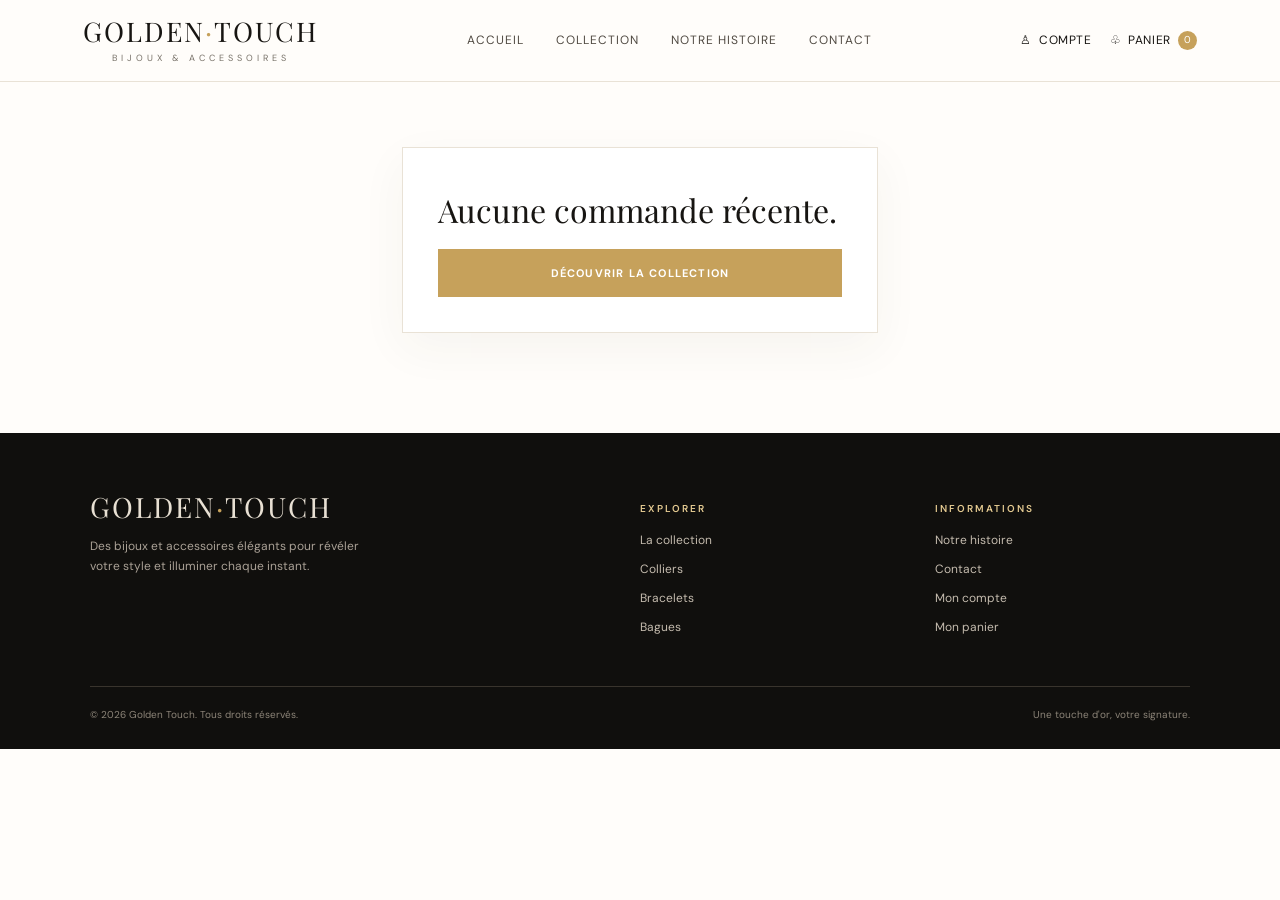
<file: confirmation.html>
<!doctype html><html lang="fr"><head><meta charset="utf-8"><meta name="viewport" content="width=device-width,initial-scale=1"><title>Confirmation — Golden Touch</title><link href="https://fonts.googleapis.com/css2?family=DM+Sans:wght@400;500;600;700&family=Playfair+Display:wght@500;600;700&display=swap" rel="stylesheet"><link rel="stylesheet" href="style.css"><link rel="preconnect" href="https://images.unsplash.com"><link rel="preconnect" href="https://fonts.googleapis.com"><link rel="preconnect" href="https://fonts.gstatic.com" crossorigin></head><body><div id="app-header"></div><main><section class="form-wrap"><div class="form-card" id="confirmation-content"><p>Chargement…</p></div></section></main><div id="app-footer"></div><script defer src="app.js"></script></body></html>
</file>
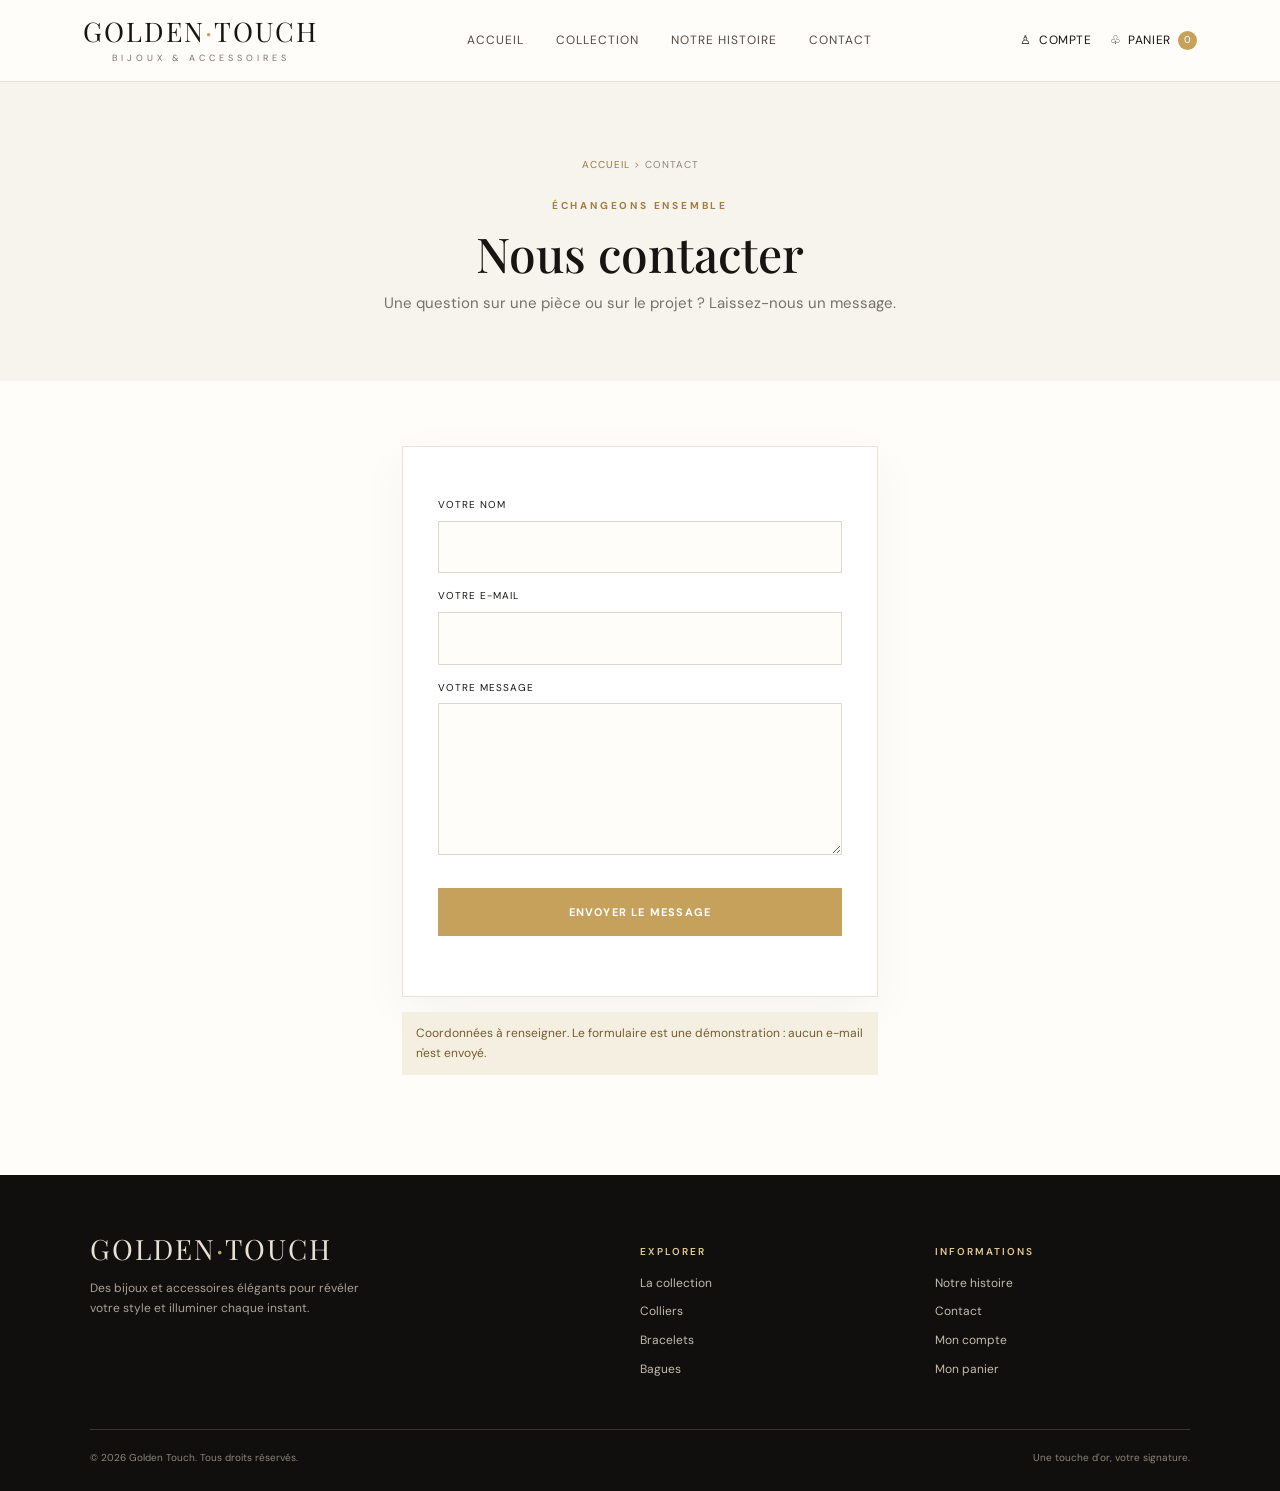
<file: contact.html>
<!doctype html><html lang="fr"><head><meta charset="utf-8"><meta name="viewport" content="width=device-width,initial-scale=1"><title>Contact — Golden Touch</title><link href="https://fonts.googleapis.com/css2?family=DM+Sans:wght@400;500;600;700&family=Playfair+Display:wght@500;600;700&display=swap" rel="stylesheet"><link rel="stylesheet" href="style.css"><link rel="preconnect" href="https://images.unsplash.com"><link rel="preconnect" href="https://fonts.googleapis.com"><link rel="preconnect" href="https://fonts.gstatic.com" crossorigin></head><body><div id="app-header"></div><main><section class="page-intro"><div class="breadcrumb"><a href="index.html">Accueil</a> &gt; Contact</div><span class="eyebrow">ÉCHANGEONS ENSEMBLE</span><h1>Nous contacter</h1><p>Une question sur une pièce ou sur le projet ? Laissez-nous un message.</p></section><div class="form-wrap"><form id="contact-form" class="form-card"><div class="field"><label>Votre nom</label><input required name="name"></div><div class="field"><label>Votre e-mail</label><input required type="email" name="email"></div><div class="field"><label>Votre message</label><textarea required rows="5" name="message"></textarea></div><button class="btn btn-gold">Envoyer le message</button><p id="contact-message" class="message" role="status"></p></form><div class="notice">Coordonnées à renseigner. Le formulaire est une démonstration : aucun e-mail n'est envoyé.</div></div></main><div id="app-footer"></div><script defer src="app.js"></script></body></html>
</file>
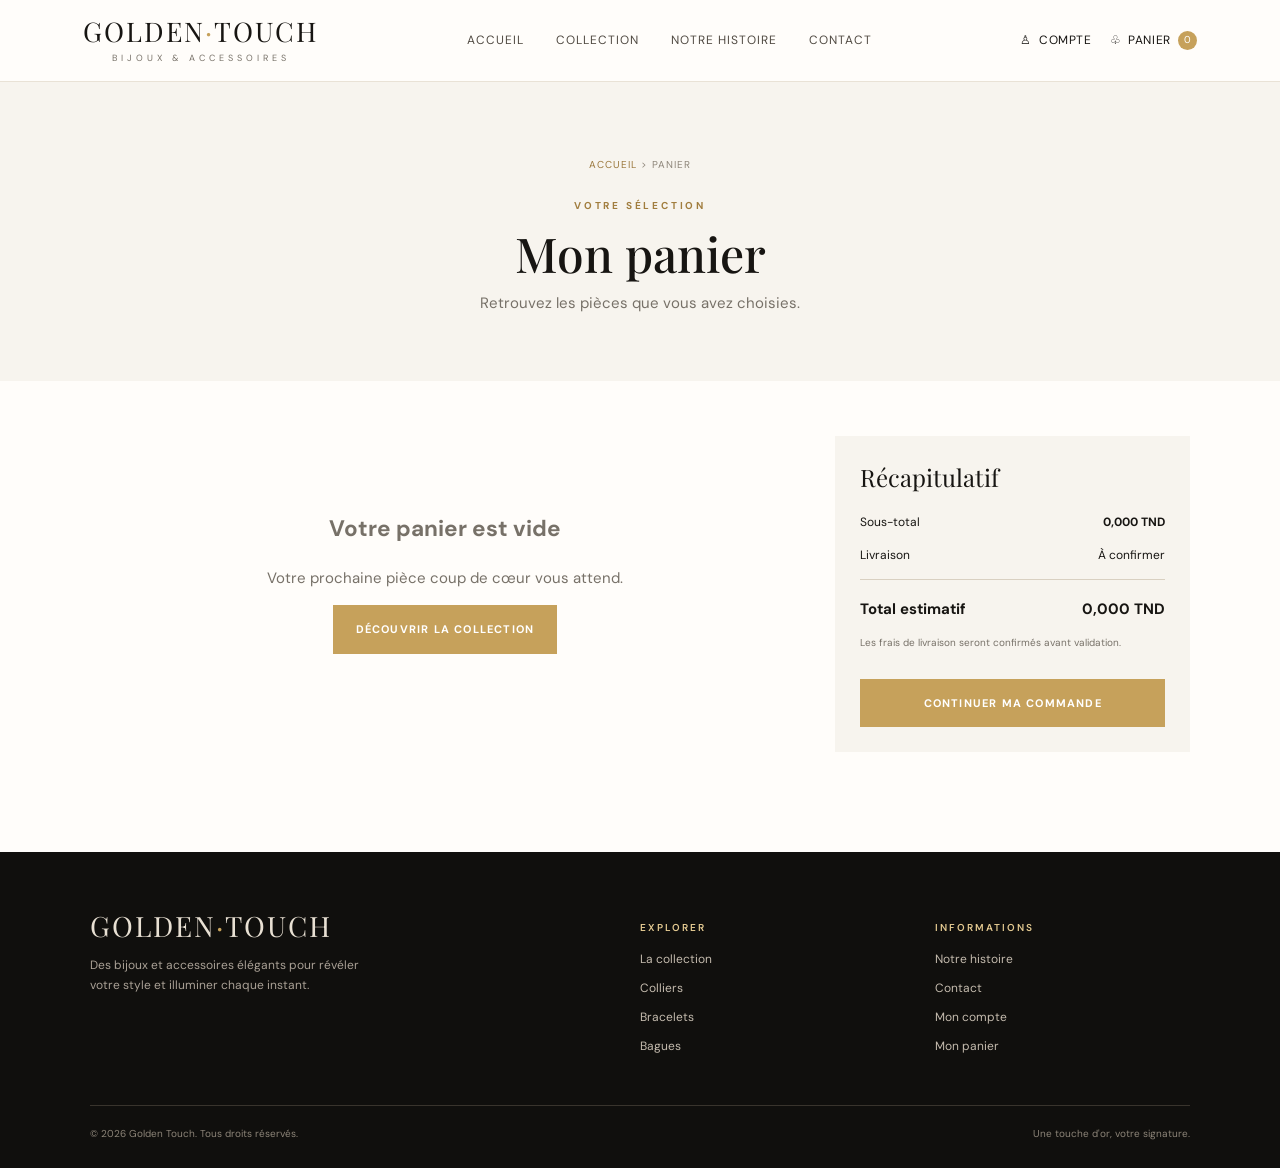
<file: panier.html>
<!doctype html><html lang="fr"><head><meta charset="utf-8"><meta name="viewport" content="width=device-width,initial-scale=1"><title>Mon panier — Golden Touch</title><link href="https://fonts.googleapis.com/css2?family=DM+Sans:wght@400;500;600;700&family=Playfair+Display:wght@500;600;700&display=swap" rel="stylesheet"><link rel="stylesheet" href="style.css"><link rel="preconnect" href="https://images.unsplash.com"><link rel="preconnect" href="https://fonts.googleapis.com"><link rel="preconnect" href="https://fonts.gstatic.com" crossorigin></head><body><div id="app-header"></div><main><section class="page-intro"><div class="breadcrumb"><a href="index.html">Accueil</a> &gt; Panier</div><span class="eyebrow">VOTRE SÉLECTION</span><h1>Mon panier</h1><p>Retrouvez les pièces que vous avez choisies.</p></section><section class="cart-layout"><div id="cart-items"></div><aside class="summary"><h3>Récapitulatif</h3><div class="summary-row"><span>Sous-total</span><strong id="cart-subtotal">0,000 TND</strong></div><div class="summary-row"><span>Livraison</span><span>À confirmer</span></div><div class="summary-row summary-total"><span>Total estimatif</span><strong id="cart-total">0,000 TND</strong></div><p class="muted" style="font-size:10px">Les frais de livraison seront confirmés avant validation.</p><a class="btn btn-gold" href="commande.html">Continuer ma commande</a></aside></section></main><div id="app-footer"></div><script defer src="app.js"></script></body></html>
</file>
<file: style.css>
:root{--ink:#171512;--ink2:#28231d;--gold:#c6a15b;--gold2:#e4ca91;--cream:#f7f4ee;--paper:#fffdfa;--muted:#777168;--line:#e9e2d6;--serif:'Playfair Display',Georgia,serif;--sans:'DM Sans',Arial,sans-serif}*{box-sizing:border-box}html{scroll-behavior:smooth}body{margin:0;background:var(--paper);color:var(--ink);font-family:var(--sans);font-size:15px;line-height:1.65}a{color:inherit;text-decoration:none}img{display:block;max-width:100%}button,input,select,textarea{font:inherit}button,a{ -webkit-tap-highlight-color:transparent}button{cursor:pointer}.site-header{height:82px;padding:0 6.5%;display:flex;align-items:center;justify-content:space-between;background:rgba(255,253,250,.96);border-bottom:1px solid var(--line);position:sticky;top:0;z-index:20;backdrop-filter:blur(12px)}.brand{font-family:var(--serif);font-size:27px;letter-spacing:2px;line-height:1}.brand span{color:var(--gold)}.brand small{display:block;font:9px var(--sans);letter-spacing:4px;text-align:center;margin-top:7px;color:var(--muted)}.nav{display:flex;align-items:center;gap:32px}.nav a{font-size:12px;letter-spacing:1px;text-transform:uppercase;color:#514b43;transition:.2s}.nav a:hover,.nav a.active{color:#a17b35}.header-actions{display:flex;align-items:center;gap:18px}.icon-link{font-size:12px;letter-spacing:.6px;text-transform:uppercase;display:flex;gap:7px;align-items:center}.cart-count{background:var(--gold);color:#fff;border-radius:50%;min-width:19px;height:19px;display:inline-grid;place-items:center;font-size:10px}.menu-toggle{display:none;background:none;border:0;font-size:25px}.hero{display:grid;grid-template-columns:1fr 1fr;min-height:610px;background:var(--cream)}.hero-copy{padding:110px 10% 75px 13%;display:flex;flex-direction:column;align-items:flex-start;justify-content:center}.eyebrow{font-size:10px;letter-spacing:2.8px;font-weight:700;color:#a17d3e}.hero h1{font:clamp(48px,5.5vw,76px)/1.08 var(--serif);font-weight:500;margin:22px 0}.hero h1 em,h2 em{color:#b18b4b;font-weight:500}.hero-copy p,.editorial-copy p{max-width:440px;color:#716b61;font-size:15px}.hero-actions{display:flex;align-items:center;gap:28px;margin-top:26px}.btn{border:1px solid transparent;padding:14px 22px;display:inline-flex;align-items:center;justify-content:center;gap:16px;font-size:11px;letter-spacing:1.2px;text-transform:uppercase;font-weight:700;transition:.2s}.btn-gold{background:var(--gold);color:white}.btn-gold:hover{background:#a98543;transform:translateY(-2px)}.btn-outline{border-color:var(--gold);color:#8c6b31}.btn-outline:hover{background:var(--gold);color:white}.text-link{font-size:11px;letter-spacing:1px;text-transform:uppercase;border-bottom:1px solid var(--gold);padding-bottom:5px}.hero-note{font-size:10px;letter-spacing:1px;color:#8a8378;margin-top:58px}.gold-dot{display:inline-block;width:7px;height:7px;border-radius:50%;background:var(--gold);margin-right:9px}.hero-visual{position:relative;min-height:610px;overflow:hidden}.hero-visual>img{width:100%;height:100%;object-fit:cover;object-position:center}.hero-stamp{position:absolute;right:9%;top:9%;width:75px;height:75px;border:1px solid #e8d4a9;color:#f8edda;border-radius:50%;display:grid;place-content:center;text-align:center;font:28px var(--serif);line-height:.8}.hero-stamp small{font:10px var(--sans);letter-spacing:3px;margin-top:7px}.hero-caption{position:absolute;bottom:28px;left:30px;color:#fff;font-size:9px;letter-spacing:3px}.section{padding:100px 7%}.section-heading{display:flex;justify-content:space-between;align-items:end;margin-bottom:38px}.section h2,.editorial h2,.newsletter h2,.page-intro h1{font:clamp(34px,4vw,48px)/1.15 var(--serif);font-weight:500;margin:10px 0}.category-grid{display:grid;grid-template-columns:repeat(4,1fr);gap:18px}.category-card{position:relative;min-height:360px;overflow:hidden;background:#ddd}.category-card:after{content:'';position:absolute;inset:40% 0 0;background:linear-gradient(transparent,rgba(0,0,0,.72))}.category-card img{width:100%;height:360px;object-fit:cover;transition:transform .6s}.category-card:hover img{transform:scale(1.05)}.category-card span,.category-card h3,.category-card b{position:absolute;z-index:1;left:22px;color:#fff}.category-card span{bottom:105px;font-size:9px;letter-spacing:2px}.category-card h3{bottom:48px;font:27px var(--serif);margin:0}.category-card b{bottom:22px;font-size:10px;letter-spacing:1px;font-weight:500}.editorial{display:grid;grid-template-columns:1fr 1fr;background:var(--cream);min-height:510px}.editorial-image img{width:100%;height:100%;max-height:590px;object-fit:cover}.editorial-copy{padding:90px 13%;display:flex;flex-direction:column;align-items:flex-start;justify-content:center}.editorial-copy h2{font-size:clamp(40px,4.5vw,58px);margin:20px 0}.editorial-copy .btn{margin-top:25px}.featured{padding-top:90px}.product-grid{display:grid;grid-template-columns:repeat(4,1fr);gap:22px}.product-card{min-width:0}.product-image{height:280px;position:relative;background:var(--cream);overflow:hidden}.product-image img{width:100%;height:100%;object-fit:cover;transition:transform .5s}.product-card:hover .product-image img{transform:scale(1.04)}.product-tag{position:absolute;top:13px;left:13px;background:#fffdfa;padding:6px 9px;font-size:9px;letter-spacing:1px;text-transform:uppercase}.product-info{padding:15px 2px}.product-category{font-size:9px;letter-spacing:1.6px;color:#a17d3e;text-transform:uppercase}.product-info h3{font:20px var(--serif);margin:5px 0}.product-bottom{display:flex;justify-content:space-between;align-items:center}.price{font-weight:700;font-size:13px}.add-btn{border:1px solid var(--line);background:transparent;width:35px;height:35px;font-size:19px;color:#94733b}.add-btn:hover{background:var(--gold);color:white}.newsletter{padding:75px 20px;text-align:center;background:var(--ink);color:white}.newsletter h2{font-size:38px}.newsletter p{color:#bcb5a9}.newsletter-form{display:flex;max-width:470px;margin:25px auto 12px}.newsletter-form input{flex:1;min-width:0;padding:14px;border:1px solid #665b49;background:#211e19;color:white}.newsletter small{font-size:10px;color:#9d9588}.site-footer{background:#100f0d;color:#e8e0d3;padding:55px 7% 25px}.footer-top{display:grid;grid-template-columns:2fr 1fr 1fr;gap:40px;padding-bottom:40px}.footer-brand{font:28px var(--serif);letter-spacing:2px}.footer-brand span{color:var(--gold)}.footer-top p{max-width:300px;color:#aaa196;font-size:12px}.footer-col h4{font-size:10px;letter-spacing:2px;color:var(--gold2);font-weight:600}.footer-col a{display:block;color:#c4bbae;font-size:12px;margin:9px 0}.footer-bottom{border-top:1px solid #39342d;padding-top:20px;display:flex;justify-content:space-between;color:#8d8579;font-size:10px}.page-intro{padding:75px 7% 55px;background:var(--cream);text-align:center}.page-intro p{color:var(--muted);max-width:600px;margin:10px auto}.breadcrumb{font-size:10px;letter-spacing:1px;text-transform:uppercase;color:#8d8579;margin-bottom:18px}.breadcrumb a{color:#9b783d}.catalogue{padding:55px 7% 100px}.catalogue-tools{display:flex;justify-content:space-between;align-items:center;margin-bottom:28px;gap:15px}.filter-row{display:flex;gap:8px;flex-wrap:wrap}.filter-btn{padding:9px 15px;background:transparent;border:1px solid var(--line);font-size:10px;text-transform:uppercase;letter-spacing:.7px}.filter-btn.active,.filter-btn:hover{background:var(--ink);border-color:var(--ink);color:white}.search-input{padding:10px 13px;border:1px solid var(--line);background:white;min-width:210px}.empty-state{text-align:center;padding:55px;color:var(--muted)}.form-wrap{max-width:520px;margin:65px auto 100px;padding:0 22px}.form-card{background:white;border:1px solid var(--line);padding:35px;box-shadow:0 15px 45px #4a39200c}.form-card h2{font:32px var(--serif);margin:5px 0 8px}.form-card>p{color:var(--muted);font-size:13px;margin:0 0 25px}.field{margin:15px 0}.field label{display:block;font-size:10px;letter-spacing:1px;text-transform:uppercase;margin-bottom:7px}.field input,.field textarea,.field select{width:100%;padding:13px;border:1px solid #ded7cc;background:#fffdfa;outline:none}.field input:focus,.field textarea:focus{border-color:var(--gold);box-shadow:0 0 0 2px #c6a15b22}.form-card .btn{width:100%;margin-top:10px}.form-foot{text-align:center;font-size:12px;color:var(--muted);margin-top:20px}.form-foot a{color:#98743a;text-decoration:underline}.notice{padding:12px 14px;background:#f5efe2;color:#755b2d;font-size:12px;margin:15px 0}.message{font-size:12px;margin-top:12px}.cart-layout{display:grid;grid-template-columns:1.6fr .8fr;gap:35px;padding:55px 7% 100px}.cart-line{display:grid;grid-template-columns:100px 1fr auto;gap:18px;padding:18px 0;border-bottom:1px solid var(--line);align-items:center}.cart-line img{width:100px;height:110px;object-fit:cover;background:var(--cream)}.cart-line h3{font:19px var(--serif);margin:0}.cart-line p{font-size:11px;color:var(--muted);margin:3px 0}.qty{display:flex;align-items:center;gap:12px;margin-top:10px}.qty button{width:27px;height:27px;border:1px solid var(--line);background:white}.remove-btn{background:none;border:0;color:#9a6c54;font-size:11px;text-decoration:underline;margin-top:6px}.summary{background:var(--cream);padding:25px;height:max-content}.summary h3{font:24px var(--serif);margin:0 0 20px}.summary-row{display:flex;justify-content:space-between;font-size:12px;margin:13px 0}.summary-total{border-top:1px solid #d9d0c1;padding-top:17px;font-size:15px;font-weight:700}.summary .btn{width:100%;margin-top:18px}.product-detail{padding:65px 7% 100px;display:grid;grid-template-columns:1fr 1fr;gap:65px}.detail-image{height:570px;background:var(--cream)}.detail-image img{width:100%;height:100%;object-fit:cover}.detail-copy{padding-top:35px}.detail-copy h1{font:clamp(38px,4vw,52px) var(--serif);font-weight:500;margin:12px 0}.detail-copy .price{font-size:20px;color:#96743a}.detail-copy p{color:var(--muted);font-size:14px}.detail-copy .btn{margin-top:22px}.checkout-layout{display:grid;grid-template-columns:1.2fr .8fr;gap:35px;padding:55px 7% 100px}.checkout-box{border:1px solid var(--line);padding:28px}.checkout-box h2{font:25px var(--serif)}.radio-option{display:block;border:1px solid var(--line);padding:13px;margin:10px 0;font-size:12px}.radio-option input{margin-right:8px}.about-layout{display:grid;grid-template-columns:1fr 1fr;gap:55px;padding:75px 8%;align-items:center}.about-layout img{height:480px;width:100%;object-fit:cover}.about-layout h1{font:50px var(--serif)}.about-layout p{color:var(--muted)}.account-panel{max-width:760px;margin:55px auto 100px;padding:0 22px}.account-card{border:1px solid var(--line);padding:30px}.account-card h2{font:30px var(--serif)}.muted{color:var(--muted)}.mobile-nav{display:none}.toast{position:fixed;right:22px;bottom:22px;background:var(--ink);color:white;padding:13px 19px;z-index:50;font-size:12px;box-shadow:0 8px 30px #0002;animation:toastIn .25s ease}@keyframes toastIn{from{transform:translateY(15px);opacity:0}to{transform:none;opacity:1}}:focus-visible{outline:2px solid var(--gold);outline-offset:3px}
@media(max-width:900px){.nav{gap:15px}.nav a,.icon-link{font-size:10px}.hero-copy{padding:75px 8%}.category-grid,.product-grid{grid-template-columns:repeat(2,1fr)}.product-image{height:320px}.section{padding:75px 5%}.cart-layout,.checkout-layout{padding-left:5%;padding-right:5%}}
@media(max-width:650px){.site-header{height:70px;padding:0 5%}.brand{font-size:23px}.nav{display:none}.menu-toggle{display:block}.header-actions{gap:13px}.icon-link span.label{display:none}.mobile-nav{position:absolute;top:70px;left:0;right:0;background:var(--paper);padding:18px 6%;border-bottom:1px solid var(--line);box-shadow:0 15px 25px #0000000a}.mobile-nav.open{display:grid;gap:14px}.mobile-nav a{font-size:12px;text-transform:uppercase;letter-spacing:1px}.hero{grid-template-columns:1fr}.hero-copy{padding:70px 8% 45px}.hero h1{font-size:54px}.hero-visual{min-height:390px;height:390px}.hero-note{margin-top:35px}.section{padding:65px 5%}.section-heading{align-items:start;gap:15px;flex-direction:column}.category-grid{gap:10px}.category-card,.category-card img{height:265px;min-height:265px}.category-card h3{font-size:21px;left:13px;bottom:43px}.category-card span,.category-card b{left:13px}.category-card span{bottom:92px}.category-card b{bottom:16px}.editorial{grid-template-columns:1fr}.editorial-image img{height:340px}.editorial-copy{padding:55px 8%}.product-grid{gap:16px}.product-image{height:225px}.product-info h3{font-size:17px}.newsletter h2{font-size:30px}.newsletter-form{flex-direction:column;gap:8px}.footer-top{grid-template-columns:1fr 1fr}.footer-top>div:first-child{grid-column:1/-1}.footer-bottom{gap:10px;flex-direction:column}.page-intro{padding:55px 6%}.catalogue{padding:35px 5% 70px}.catalogue-tools{align-items:stretch;flex-direction:column}.search-input{width:100%}.cart-layout,.checkout-layout{grid-template-columns:1fr;padding:30px 5% 70px}.cart-line{grid-template-columns:76px 1fr auto;gap:11px}.cart-line img{width:76px;height:88px}.cart-line h3{font-size:16px}.product-detail{grid-template-columns:1fr;gap:20px;padding:30px 5% 70px}.detail-image{height:390px}.detail-copy{padding-top:5px}.about-layout{grid-template-columns:1fr;padding:45px 6%;gap:25px}.about-layout img{height:350px}.about-layout h1{font-size:42px}.form-wrap{margin:35px auto 70px}.form-card{padding:25px 20px}}
</file>
